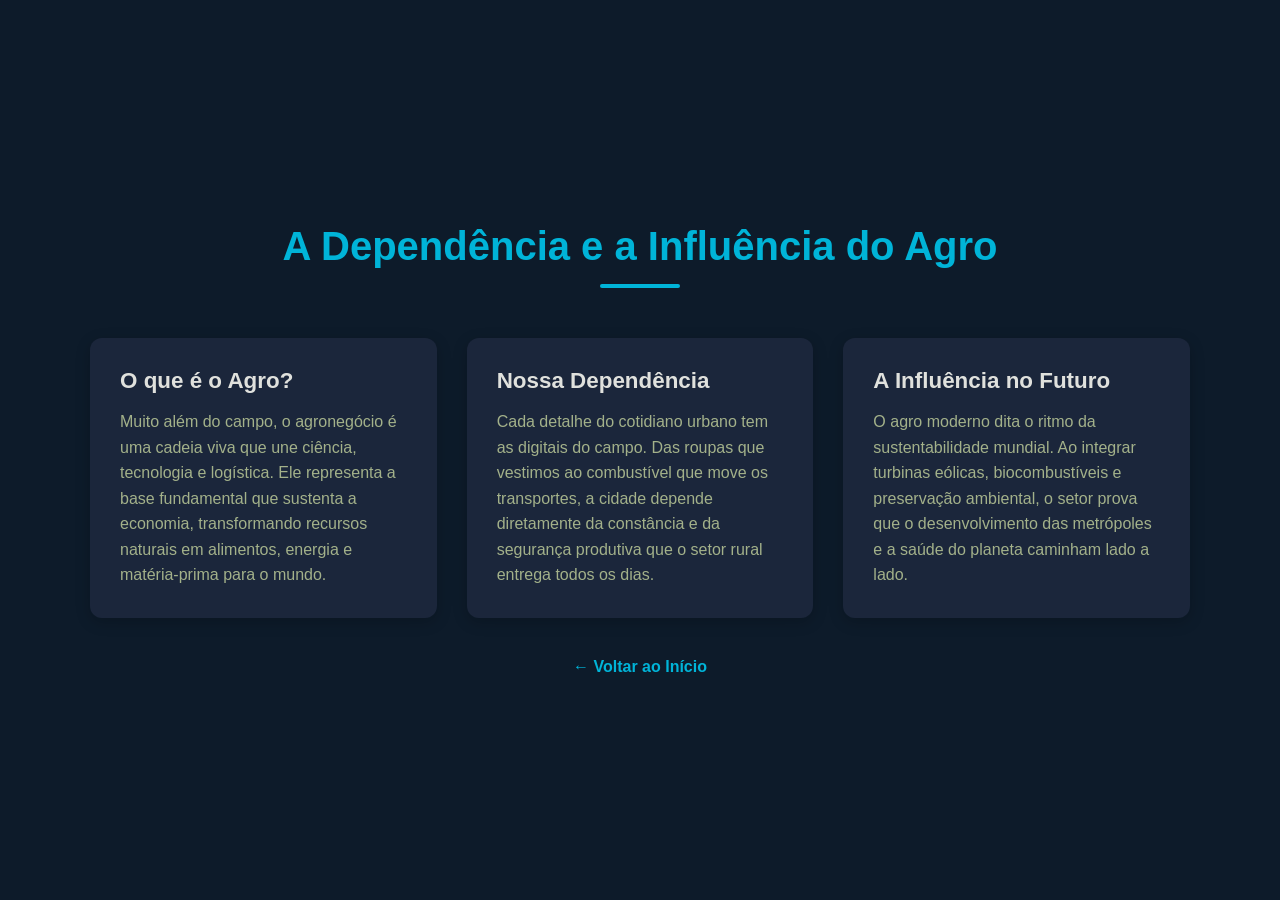
<file: index1.html>
<!DOCTYPE html>
<html lang="pt-BR">
<head>
    <meta charset="UTF-8">
    <meta name="viewport" content="width=device-width, initial-scale=1.0">
    <title>Conexão Agro - Detalhes</title>
    <link rel="stylesheet" href="style.css">
</head>
<body class="body-pagina-2">

    <main class="conteudo-contexto">
        <h2>A Dependência e a Influência do Agro</h2>
        <hr class="divisor">
        
        <div class="grade-texto">
            <article class="bloco-texto">
                <h3>O que é o Agro?</h3>
                <p>Muito além do campo, o agronegócio é uma cadeia viva que une ciência, tecnologia e logística. Ele representa a base fundamental que sustenta a economia, transformando recursos naturais em alimentos, energia e matéria-prima para o mundo.</p>
            </article>

            <article class="bloco-texto">
                <h3>Nossa Dependência</h3>
                <p>Cada detalhe do cotidiano urbano tem as digitais do campo. Das roupas que vestimos ao combustível que move os transportes, a cidade depende diretamente da constância e da segurança produtiva que o setor rural entrega todos os dias.</p>
            </article>

            <article class="bloco-texto">
                <h3>A Influência no Futuro</h3>
                <p>O agro moderno dita o ritmo da sustentabilidade mundial. Ao integrar turbinas eólicas, biocombustíveis e preservação ambiental, o setor prova que o desenvolvimento das metrópoles e a saúde do planeta caminham lado a lado.</p>
            </article>
        </div>

        <a href="index.html" class="btn-voltar">← Voltar ao Início</a>
    </main>

</body>
</html>
</file>
<file: style.css>
/* Configurações Gerais */
* {
    margin: 0;
    padding: 0;
    box-sizing: border-box;
}

body, html {
    width: 100%;
    height: 100%;
    font-family: 'Segoe UI', Arial, sans-serif;
    color: white;
    background-color: transparent;
}

/* ================= ESTILOS DA PÁGINA 1 (HOME) ================= */
.video-bg {
    position: fixed;
    top: 0;
    left: 0;
    width: 100%;
    height: 100%;
    overflow: hidden;
    z-index: -1;
    background-color: #0b131a; /* Fundo reserva caso o vídeo demore a carregar */
}

.video-bg video {
    width: 100%;
    height: 100%;
    object-fit: cover;
}

.conteudo-pagina-1 {
    position: relative;
    z-index: 1;
    display: flex;
    flex-direction: column;
    justify-content: center;
    align-items: center;
    height: 100vh;
    padding: 20px;
    text-align: center;
}

.header-principal h1 {
    font-size: 3rem;
    margin-bottom: 25px;
    text-transform: uppercase;
    letter-spacing: 2px;
    text-shadow: 3px 3px 10px rgba(0, 0, 0, 0.8);
}

.texto-impacto p {
    font-size: 1.25rem;
    line-height: 1.8;
    max-width: 750px;
    margin: 0 auto 40px auto;
    text-shadow: 2px 2px 8px rgba(0, 0, 0, 0.9);
    background-color: rgba(0, 0, 0, 0.5); /* Caixa fumê para destacar as letras sobre a imagem */
    padding: 25px;
    border-radius: 8px;
    
    /* Preparação da animação para o JS */
    opacity: 0;
    transform: translateY(20px);
    transition: opacity 1.2s ease, transform 1.2s ease;
}

.texto-impacto p.visivel {
    opacity: 1;
    transform: translateY(0);
}

.btn-avancar {
    display: inline-block;
    text-decoration: none;
    background-color: #00b4d8;
    color: white;
    padding: 14px 35px;
    font-size: 1rem;
    font-weight: bold;
    border-radius: 25px;
    transition: background 0.3s, transform 0.2s;
    box-shadow: 0 4px 15px rgba(0, 180, 216, 0.3);
}

.btn-avancar:hover {
    background-color: #0077b6;
    transform: scale(1.05);
}

/* ================= ESTILOS DA PÁGINA 2 (SOBRE) ================= */
.body-pagina-2 {
    background-color: #0d1b2a; /* Fundo escuro fixo para a leitura dos blocos */
    display: flex;
    justify-content: center;
    align-items: center;
    min-height: 100vh;
    padding: 40px 20px;
}

.conteudo-contexto {
    max-width: 1100px;
    width: 100%;
    text-align: center;
}

.conteudo-contexto h2 {
    font-size: 2.5rem;
    margin-bottom: 15px;
    color: #00b4d8;
}

.divisor {
    width: 80px;
    height: 4px;
    background-color: #00b4d8;
    border: none;
    margin: 0 auto 50px auto;
    border-radius: 2px;
}

.grade-texto {
    display: flex;
    gap: 30px;
    flex-wrap: wrap;
    justify-content: center;
    margin-bottom: 40px;
}

.bloco-texto {
    flex: 1;
    min-width: 280px;
    background-color: #1b263b;
    padding: 30px;
    border-radius: 12px;
    text-align: left;
    box-shadow: 0 4px 15px rgba(0, 0, 0, 0.2);
}

.bloco-texto h3 {
    font-size: 1.4rem;
    margin-bottom: 15px;
    color: #e0e1dd;
}

.bloco-texto p {
    font-size: 1rem;
    line-height: 1.6;
    color: #a3b18a;
}

.btn-voltar {
    display: inline-block;
    text-decoration: none;
    color: #00b4d8;
    font-weight: bold;
    transition: color 0.2s;
}

.btn-voltar:hover {
    color: #0077b6;
}
</file>
